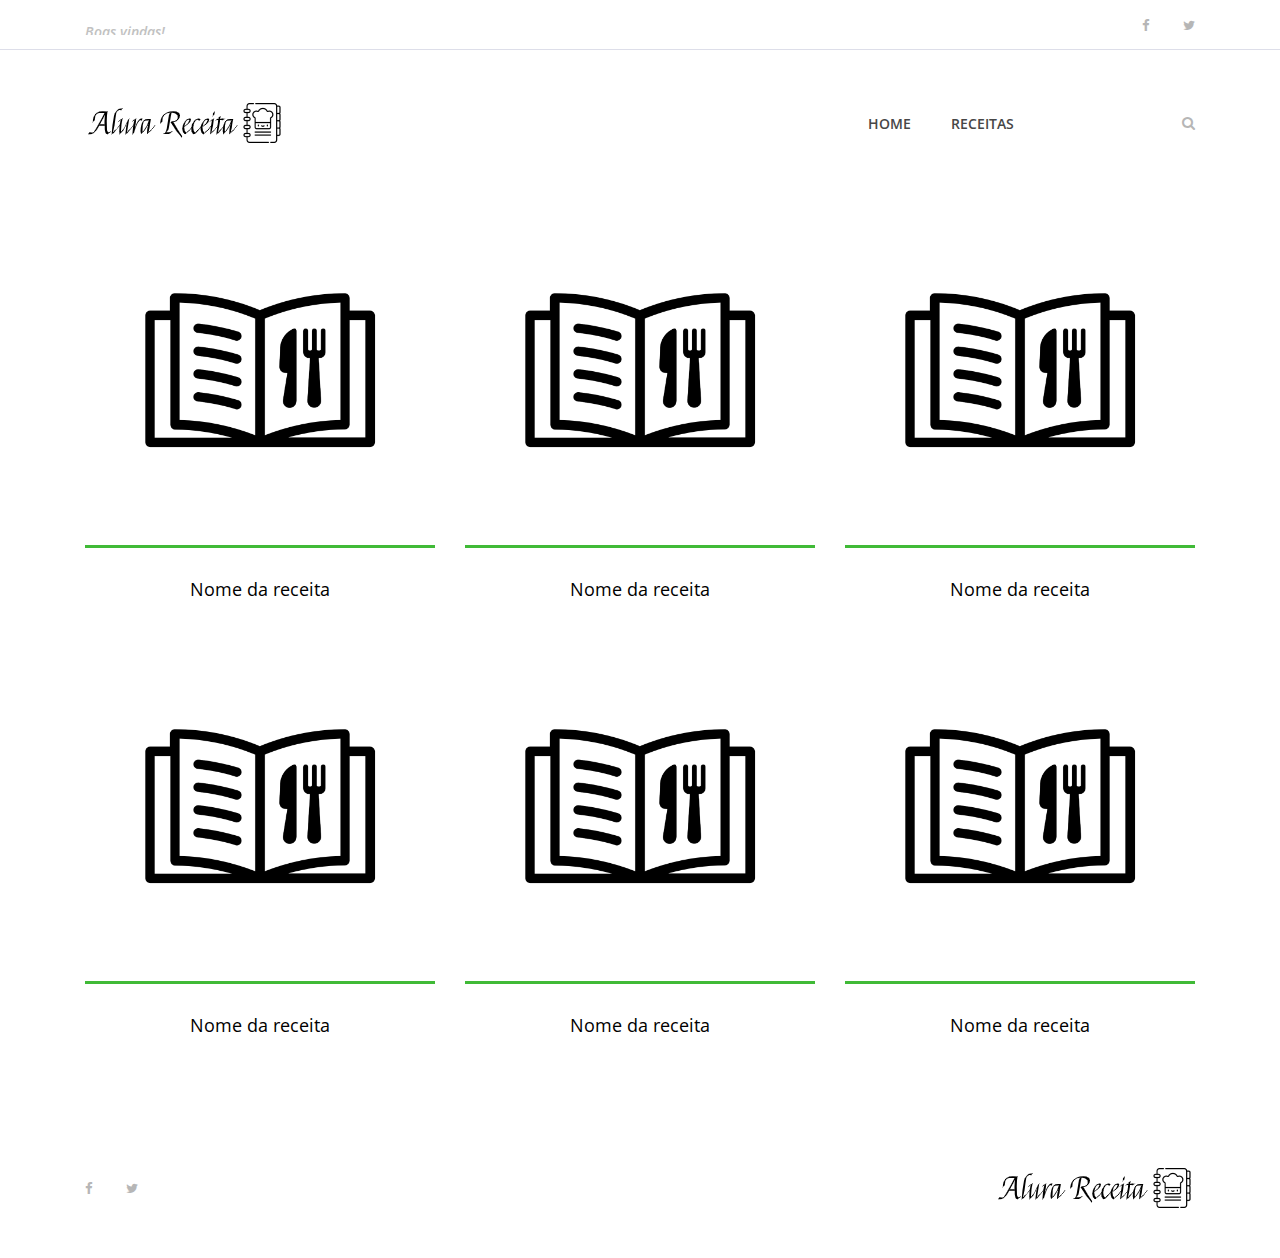
<file: site_receitas/site_receitas/index.html>
<!DOCTYPE html>
<html lang="en">

<head>
    <meta charset="UTF-8">
    <meta name="description" content="">
    <meta http-equiv="X-UA-Compatible" content="IE=edge">
    <meta name="viewport" content="width=device-width, initial-scale=1, shrink-to-fit=no">
    <!-- The above 4 meta tags *must* come first in the head; any other head content must come *after* these tags -->

    <!-- Título -->
    <title>Alura Receitas</title>

    <!-- Favicon -->
    <link rel="icon" href="img/core-img/favicon.ico">

    <!-- Stylesheet -->
    <link rel="stylesheet" href="site.css">

</head>

<body>
    <!-- Preloader -->
    <div id="preloader">
        <i class="circle-preloader"></i>
        <img src="img/core-img/pizza.png" alt="">
    </div>

    <!-- Search Wrapper -->
    <div class="search-wrapper">
        <!-- Close Btn -->
        <div class="close-btn"><i class="fa fa-times" aria-hidden="true"></i></div>

        <div class="container">
            <div class="row">
                <div class="col-12">
                    <form action="#" method="post">
                        <input type="search" name="search" placeholder="O que está procurando...">
                        <button type="submit"><i class="fa fa-search" aria-hidden="true"></i></button>
                    </form>
                </div>
            </div>
        </div>
    </div>

    <!-- ##### Header Area Start ##### -->
    <header class="header-area">

        <!-- Top Header Area -->
        <div class="top-header-area">
            <div class="container h-100">
                <div class="row h-100 align-items-center justify-content-between">
                    <!-- Breaking News -->
                    <div class="col-12 col-sm-6">
                        <div class="breaking-news">
                            <div id="breakingNewsTicker" class="ticker">
                                <ul>
                                    <li><a href="">Boas vindas!</a></li>
                                    <li><a href="">As melhores receitas</a></li>
                                    <li><a href="">Você encontra aqui!</a></li>
                                </ul>
                            </div>
                        </div>
                    </div>

                    <!-- Top Social Info -->
                    <div class="col-12 col-sm-6">
                        <div class="top-social-info text-right">
                            <a href=""><i class="fa fa-facebook" aria-hidden="true"></i></a>
                            <a href=""><i class="fa fa-twitter" aria-hidden="true"></i></a>
                        </div>
                    </div>
                </div>
            </div>
        </div>

        <!-- Navbar Area -->
        <div class="delicious-main-menu">
            <div class="classy-nav-container breakpoint-off">
                <div class="container">
                    <!-- Menu -->
                    <nav class="classy-navbar justify-content-between" id="deliciousNav">

                        <!-- Logo -->
                        <a class="nav-brand" href="index.html"><img src="img/core-img/logo.png" alt=""></a>

                        <!-- Navbar Toggler -->
                        <div class="classy-navbar-toggler">
                            <span class="navbarToggler"><span></span><span></span><span></span></span>
                        </div>

                        <!-- Menu -->
                        <div class="classy-menu">

                            <!-- close btn -->
                            <div class="classycloseIcon">
                                <div class="cross-wrap"><span class="top"></span><span class="bottom"></span></div>
                            </div>

                            <!-- Nav Start -->
                            <div class="classynav">
                                <ul>
                                    <li><a href="index.html">Home</a></li>
                                    <li><a href="receita.html">Receitas</a></li>
                                </ul>

                                <!-- Formulario de busca -->
                                <div class="search-btn">
                                    <i class="fa fa-search" aria-hidden="true"></i>
                                </div>
                                <!-- Formulario de busca -->

                            </div>
                            <!-- Nav End -->
                        </div>
                    </nav>
                </div>
            </div>
        </div>
    </header>
    <!-- ##### Header Area End ##### -->

    <!-- ##### Best Receipe Area Start ##### -->
    <section class="best-receipe-area">
        <div class="container">
            <div class="row">
                <!-- Single Best Receipe Area -->
                <div class="col-12 col-sm-6 col-lg-4">
                    <div class="single-best-receipe-area mb-30">
                        <img src="img/bg-img/foto_receita.png" alt="">
                        <div class="receipe-content">
                            <a href="receita.html">
                                <h5>Nome da receita</h5>
                            </a>
                        </div>
                    </div>
                </div>

                <!-- Single Best Receipe Area -->
                <div class="col-12 col-sm-6 col-lg-4">
                    <div class="single-best-receipe-area mb-30">
                        <img src="img/bg-img/foto_receita.png" alt="">
                        <div class="receipe-content">
                            <a href="receita.html">
                                <h5>Nome da receita</h5>
                            </a>
                        </div>
                    </div>
                </div>

                <!-- Single Best Receipe Area -->
                <div class="col-12 col-sm-6 col-lg-4">
                    <div class="single-best-receipe-area mb-30">
                        <img src="img/bg-img/foto_receita.png" alt="">
                        <div class="receipe-content">
                            <a href="receita.html">
                                <h5>Nome da receita</h5>
                            </a>
                        </div>
                    </div>
                </div>

                <!-- Single Best Receipe Area -->
                <div class="col-12 col-sm-6 col-lg-4">
                    <div class="single-best-receipe-area mb-30">
                        <img src="img/bg-img/foto_receita.png" alt="">
                        <div class="receipe-content">
                            <a href="receita.html">
                                <h5>Nome da receita</h5>
                            </a>
                        </div>
                    </div>
                </div>

                <!-- Single Best Receipe Area -->
                <div class="col-12 col-sm-6 col-lg-4">
                    <div class="single-best-receipe-area mb-30">
                        <img src="img/bg-img/foto_receita.png" alt="">
                        <div class="receipe-content">
                            <a href="receita.html">
                                <h5>Nome da receita</h5>
                            </a>
                        </div>
                    </div>
                </div>

                <!-- Single Best Receipe Area -->
                <div class="col-12 col-sm-6 col-lg-4">
                    <div class="single-best-receipe-area mb-30">
                        <img src="img/bg-img/foto_receita.png" alt="">
                        <div class="receipe-content">
                            <a href="receita.html">
                                <h5>Nome da receita</h5>
                            </a>
                        </div>
                    </div>
                </div>
            </div>
        </div>
    </section>
    <!-- ##### Best Receipe Area End ##### -->

    <!-- ##### Footer Area Start ##### -->
    <footer class="footer-area">
        <div class="container h-100">
            <div class="row h-100">
                <div class="col-12 h-100 d-flex flex-wrap align-items-center justify-content-between">
                    <!-- Footer Social Info -->
                    <div class="footer-social-info text-right">
                        <a href="#"><i class="fa fa-facebook" aria-hidden="true"></i></a>
                        <a href="#"><i class="fa fa-twitter" aria-hidden="true"></i></a>
                    </div>
                    <!-- Footer Logo -->
                    <div class="footer-logo">
                        <a href="index.html"><img src="img/core-img/logo.png" alt=""></a>
                    </div>
                </div>
            </div>
        </div>
    </footer>
    <!-- ##### Footer Area Start ##### -->

    <!-- ##### All Javascript Files ##### -->
    <!-- jQuery-2.2.4 js -->
    <script src="js/jquery/jquery-2.2.4.min.js"></script>
    <!-- Popper js -->
    <script src="js/bootstrap/popper.min.js"></script>
    <!-- Bootstrap js -->
    <script src="js/bootstrap/bootstrap.min.js"></script>
    <!-- All Plugins js -->
    <script src="js/plugins/plugins.js"></script>
    <!-- Active js -->
    <script src="js/active.js"></script>
</body>

</html>
</file>
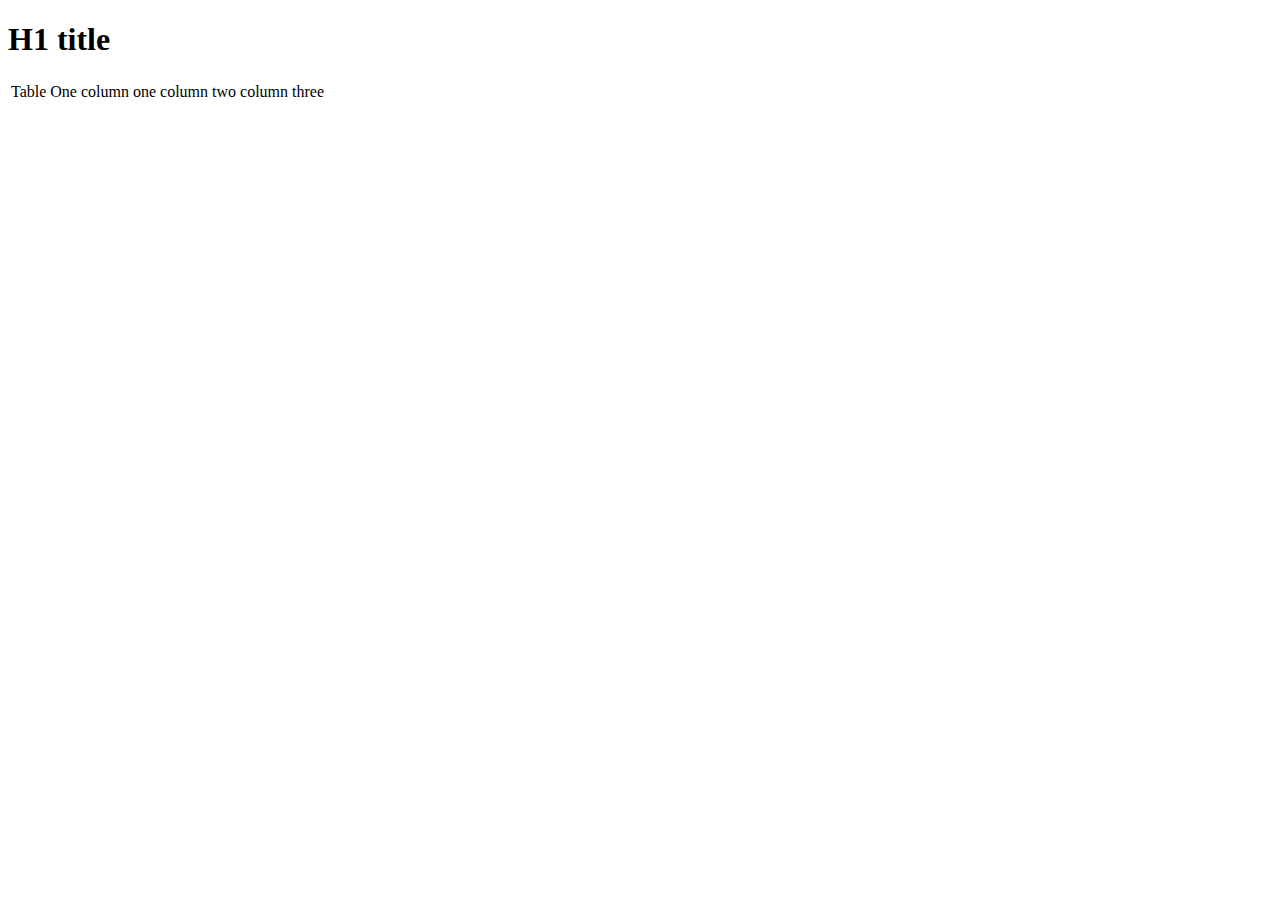
<file: App_1/templates/index_1.html>
<!DOCTYPE html>
<html lang="en">
<head>
    <meta charset="UTF-8">
    <meta http-equiv="X-UA-Compatible" content="IE=edge">
    <meta name="viewport" content="width=device-width, initial-scale=1.0">
    <title>Test Application Django</title>
</head>
<body>
    <h1>H1 title</h1>
    <table> <td>Table One</td>
        <td>column one</td>
        <td>column two</td>
        <td>column three</td>
    </table>
</body>
</html>
</file>
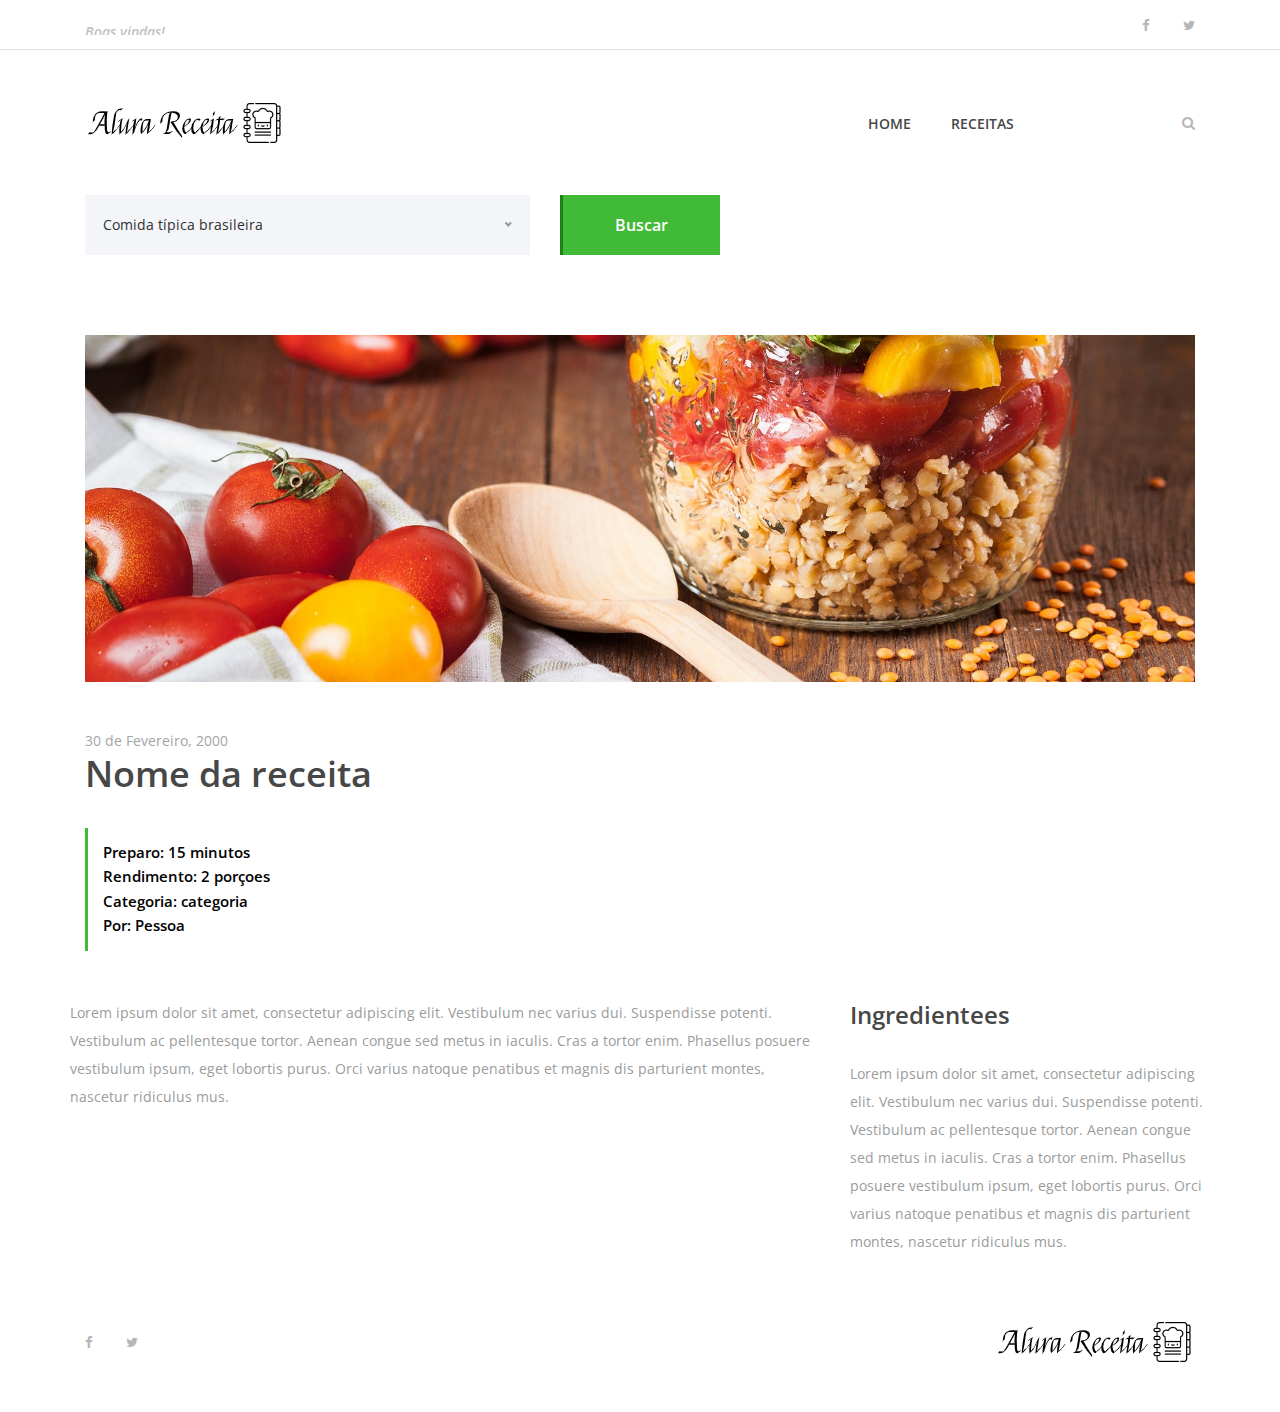
<file: site_receitas/site_receitas/receita.html>
<!DOCTYPE html>
<html lang="en">

<head>
    <meta charset="UTF-8">
    <meta name="description" content="">
    <meta http-equiv="X-UA-Compatible" content="IE=edge">
    <meta name="viewport" content="width=device-width, initial-scale=1, shrink-to-fit=no">
    <!-- The above 4 meta tags *must* come first in the head; any other head content must come *after* these tags -->

    <!-- Title -->
    <title>Alura Receitas</title>

    <!-- Favicon -->
    <link rel="icon" href="img/core-img/favicon.ico">

    <!-- Core Stylesheet -->
    <link rel="stylesheet" href="site.css">

</head>

<body>
    <!-- Preloader -->
    <div id="preloader">
        <i class="circle-preloader"></i>
        <img src="img/core-img/hamburger.png" alt="">
    </div>

    <!-- Search Wrapper -->
    <div class="search-wrapper">
        <!-- Close Btn -->
        <div class="close-btn"><i class="fa fa-times" aria-hidden="true"></i></div>

        <div class="container">
            <div class="row">
                <div class="col-12">
                    <form action="#" method="post">
                        <input type="search" name="search" placeholder="O que está procurando...">
                        <button type="submit"><i class="fa fa-search" aria-hidden="true"></i></button>
                    </form>
                </div>
            </div>
        </div>
    </div>

    <!-- ##### Header Area Start ##### -->
    <header class="header-area">

        <!-- Top Header Area -->
        <div class="top-header-area">
            <div class="container h-100">
                <div class="row h-100 align-items-center justify-content-between">
                    <!-- Breaking News -->
                    <div class="col-12 col-sm-6">
                        <div class="breaking-news">
                            <div id="breakingNewsTicker" class="ticker">
                                <ul>
                                    <li><a href="">Boas vindas!</a></li>
                                    <li><a href="">As melhores receitas</a></li>
                                    <li><a href="">Você encontra aqui!</a></li>
                                </ul>
                            </div>
                        </div>
                    </div>

                    <!-- Top Social Info -->
                    <div class="col-12 col-sm-6">
                        <div class="top-social-info text-right">
                            <a href="#"><i class="fa fa-facebook" aria-hidden="true"></i></a>
                            <a href="#"><i class="fa fa-twitter" aria-hidden="true"></i></a>
                        </div>
                    </div>
                </div>
            </div>
        </div>

        <!-- Navbar Area -->
        <div class="delicious-main-menu">
            <div class="classy-nav-container breakpoint-off">
                <div class="container">
                    <!-- Menu -->
                    <nav class="classy-navbar justify-content-between" id="deliciousNav">

                        <!-- Logo -->
                        <a class="nav-brand" href="index.html"><img src="img/core-img/logo.png" alt=""></a>

                        <!-- Navbar Toggler -->
                        <div class="classy-navbar-toggler">
                            <span class="navbarToggler"><span></span><span></span><span></span></span>
                        </div>

                        <!-- Menu -->
                        <div class="classy-menu">

                            <!-- close btn -->
                            <div class="classycloseIcon">
                                <div class="cross-wrap"><span class="top"></span><span class="bottom"></span></div>
                            </div>

                            <!-- Nav Start -->
                            <div class="classynav">
                                <ul>
                                    <li><a href="index.html">Home</a></li>
                                    <li><a href="receita.html">Receitas</a></li>
                                </ul>

                                <!-- Newsletter Form -->
                                <div class="search-btn">
                                    <i class="fa fa-search" aria-hidden="true"></i>
                                </div>

                            </div>
                            <!-- Nav End -->
                        </div>
                    </nav>
                </div>
            </div>
        </div>
    </header>
    <!-- ##### Header Area End ##### -->

        <!-- Receipe Post Search -->
        <div class="receipe-post-search mb-80">
            <div class="container">
                <form action="#" method="post">
                    <div class="row">
                        <div class="col-12 col-lg-5">
                            <select name="select1" id="select1">
                                <option value="1">Comida típica brasileira</option>
                                <option value="1">Massas</option>
                                <option value="1">Veganas</option>
                            </select>
                        </div>
                        <div class="col-12 col-lg-2 text-right">
                            <button type="submit" class="btn delicious-btn">Buscar</button>
                        </div>
                    </div>
                </form>
            </div>
        </div>

        <!-- Receipe Slider -->
        <div class="container">
            <div class="row">
                <div class="col-12">
                    <div class="receipe-slider owl-carousel">
                        <img src="img/bg-img/tomate_banner.jpg">
                    </div>
                </div>
            </div>
        </div>
        
        <!-- Receipe Content Area -->
        <div class="receipe-content-area">
            <div class="container">

                <div class="row">
                    <div class="col-12 col-md-8">
                        <div class="receipe-headline my-5">
                            <span>30 de Fevereiro, 2000</span>
                            <h2>Nome da receita</h2>
                            <div class="receipe-duration">
                                <h6>Preparo: 15 minutos</h6>
                                <h6>Rendimento: 2 porçoes</h6>
                                <h6>Categoria: categoria</h6>
                                <h6>Por: Pessoa</h6>
                            </div>
                        </div>
                    </div>

                <div class="row">
                    <div class="col-12 col-lg-8">
                        <!-- Single Preparation Step -->
                        <div class="single-preparation-step d-flex">
                            <p>Lorem ipsum dolor sit amet, consectetur adipiscing elit. Vestibulum nec varius dui. Suspendisse potenti. Vestibulum ac pellentesque tortor. Aenean congue sed metus in iaculis. Cras a tortor enim. Phasellus posuere vestibulum ipsum, eget lobortis purus. Orci varius natoque penatibus et magnis dis parturient montes, nascetur ridiculus mus. </p>
                        </div>
                    </div>

                    <!-- Ingredientes -->
                    <div class="col-12 col-lg-4">
                        <div class="ingredients">
                            <h4>Ingredientees</h4>
                            <div class="ingredients">
                                <p>Lorem ipsum dolor sit amet, consectetur adipiscing elit. Vestibulum nec varius dui. Suspendisse potenti. Vestibulum ac pellentesque tortor. Aenean congue sed metus in iaculis. Cras a tortor enim. Phasellus posuere vestibulum ipsum, eget lobortis purus. Orci varius natoque penatibus et magnis dis parturient montes, nascetur ridiculus mus. </p>
                            </p>
                            </div>
                        </div>
                    </div>
                </div>
                <!-- Ingredientes -->

    <!-- ##### Footer Area Start ##### -->
    <footer class="footer-area">
            <div class="container h-100">
                <div class="row h-100">
                    <div class="col-12 h-100 d-flex flex-wrap align-items-center justify-content-between">
                        <!-- Footer Social Info -->
                        <div class="footer-social-info text-right">
                            <a href="#"><i class="fa fa-facebook" aria-hidden="true"></i></a>
                            <a href="#"><i class="fa fa-twitter" aria-hidden="true"></i></a>
                        </div>
                        <!-- Footer Logo -->
                        <div class="footer-logo">
                            <a href="index.html"><img src="img/core-img/logo.png" alt=""></a>
                        </div>
                    </div>
                </div>
            </div>
        </footer>
        <!-- ##### Footer Area Start ##### -->

    <!-- ##### All Javascript Files ##### -->
    <!-- jQuery-2.2.4 js -->
    <script src="js/jquery/jquery-2.2.4.min.js"></script>
    <!-- Popper js -->
    <script src="js/bootstrap/popper.min.js"></script>
    <!-- Bootstrap js -->
    <script src="js/bootstrap/bootstrap.min.js"></script>
    <!-- All Plugins js -->
    <script src="js/plugins/plugins.js"></script>
    <!-- Active js -->
    <script src="js/active.js"></script>
</body>

</html>
</file>
<file: site_receitas/site_receitas/site.css>
/* :: 1.0 Import Fonts */
@import url("https://fonts.googleapis.com/css?family=Open+Sans:300,300i,400,400i,600,600i,700,700i,800,800i");
/* :: 2.0 Import All CSS */
@import url(css/bootstrap.min.css);
@import url(css/owl.carousel.min.css);
@import url(css/animate.css);
@import url(css/magnific-popup.css);
@import url(css/font-awesome.min.css);
@import url(css/custom-icon.css);
@import url(css/classy-nav.min.css);
@import url(css/nice-select.min.css);
/* :: 3.0 Base CSS */
* {
  margin: 0;
  padding: 0; }

body {
  font-family: "Open Sans", sans-serif;
  font-size: 14px; }

h1,
h2,
h3,
h4,
h5,
h6 {
  color: #000000;
  line-height: 1.3;
  font-weight: 600; }

p {
  color: #9b9b9b;
  font-size: 14px;
  line-height: 2;
  font-weight: 400; }

a,
a:hover,
a:focus {
  -webkit-transition-duration: 500ms;
  transition-duration: 500ms;
  text-decoration: none;
  outline: 0 solid transparent;
  color: #000000;
  font-weight: 600;
  font-size: 14px;
  color: #474747; }

ul,
ol {
  margin: 0; }
  ul li,
  ol li {
    list-style: none; }

img {
  height: auto;
  max-width: 100%; }

/* Spacing */
.mt-15 {
  margin-top: 15px !important; }

.mt-30 {
  margin-top: 30px !important; }

.mt-50 {
  margin-top: 50px !important; }

.mt-70 {
  margin-top: 70px !important; }

.mt-100 {
  margin-top: 100px !important; }

.mb-15 {
  margin-bottom: 15px !important; }

.mb-30 {
  margin-bottom: 30px !important; }

.mb-50 {
  margin-bottom: 50px !important; }

.mb-70 {
  margin-bottom: 70px !important; }

.mb-80 {
  margin-bottom: 80px !important; }

.mb-100 {
  margin-bottom: 100px !important; }

.ml-15 {
  margin-left: 15px !important; }

.ml-30 {
  margin-left: 30px !important; }

.ml-50 {
  margin-left: 50px !important; }

.mr-15 {
  margin-right: 15px !important; }

.mr-30 {
  margin-right: 30px !important; }

.mr-50 {
  margin-right: 50px !important; }

/* Height */
.height-400 {
  height: 400px !important; }

.height-500 {
  height: 500px !important; }

.height-600 {
  height: 600px !important; }

.height-700 {
  height: 700px !important; }

.height-800 {
  height: 800px !important; }

/* Section Padding */
.section-padding-80 {
  padding-top: 80px;
  padding-bottom: 80px; }

.section-padding-80-0 {
  padding-top: 80px;
  padding-bottom: 0; }

.section-padding-0-80 {
  padding-top: 0;
  padding-bottom: 80px; }

/* Section Heading */
.section-heading {
  position: relative;
  z-index: 1;
  margin-bottom: 80px;
  text-align: center; }
  .section-heading h3 {
    font-size: 30px;
    margin-bottom: 0; }
  .section-heading.text-left {
    text-align: left !important; }
  .section-heading.white h3 {
    color: #ffffff; }

/* Preloader */
#preloader {
  background-color: #ffffff;
  width: 100%;
  height: 100%;
  position: fixed;
  top: 0;
  left: 0;
  right: 0;
  z-index: 5000; }
  #preloader img {
    width: 30px;
    position: absolute;
    top: 50%;
    left: 50%;
    -webkit-transform: translate(-50%, -50%);
    transform: translate(-50%, -50%);
    z-index: 10; }
  #preloader .circle-preloader {
    display: block;
    width: 60px;
    height: 60px;
    border: 2px solid #ccc;
    border-bottom-color: #1c8314;
    border-radius: 50%;
    position: absolute;
    top: 0;
    left: 0;
    right: 0;
    bottom: 0;
    margin: auto;
    animation: spin 2s infinite linear; }
@-webkit-keyframes spin {
  100% {
    -webkit-transform: rotate(360deg);
    transform: rotate(360deg); } }
@keyframes spin {
  100% {
    -webkit-transform: rotate(360deg);
    transform: rotate(360deg); } }
/* Miscellaneous */
.bg-img {
  background-position: center center;
  background-size: cover;
  background-repeat: no-repeat; }

.bg-white {
  background-color: #ffffff !important; }

.bg-dark {
  background-color: #000000 !important; }

.bg-transparent {
  background-color: transparent !important; }

.font-bold {
  font-weight: 700; }

.font-light {
  font-weight: 300; }

.bg-overlay {
  position: relative;
  z-index: 2;
  background-position: center center;
  background-size: cover; }
  .bg-overlay::after {
    background-color: rgba(10, 12, 18, 0.55);
    position: absolute;
    z-index: -1;
    top: 0;
    left: 0;
    width: 100%;
    height: 100%;
    content: ""; }

.mfp-image-holder .mfp-close,
.mfp-iframe-holder .mfp-close {
  color: #ffffff;
  right: 0;
  padding-right: 0;
  width: 30px;
  height: 30px;
  background-color: #40ba37;
  line-height: 30px;
  text-align: center;
  position: absolute;
  top: 0;
  right: -30px; }
  @media only screen and (min-width: 768px) and (max-width: 991px) {
    .mfp-image-holder .mfp-close,
    .mfp-iframe-holder .mfp-close {
      right: 0; } }
  @media only screen and (max-width: 767px) {
    .mfp-image-holder .mfp-close,
    .mfp-iframe-holder .mfp-close {
      right: 0; } }

input:focus,
textarea:focus {
  outline: none;
  box-shadow: none;
  border-color: transparent; }

.nice-select {
  border: none;
  background-color: #f3f5f8;
  border-radius: 0;
  width: 100%;
  height: 60px;
  line-height: 60px;
  color: #2f2f2f; }
  .nice-select span {
    color: #2f2f2f; }
  .nice-select::after {
    right: 20px; }
  .nice-select .list {
    background-color: #ffffff;
    border: none;
    border-radius: 0;
    box-shadow: 0 0 4px 0 rgba(0, 0, 0, 0.1);
    margin-top: 0;
    width: 100%; }

/* ScrollUp */
#scrollUp {
  background-color: #40ba37;
  border-radius: 0;
  bottom: 60px;
  box-shadow: 0 2px 6px 0 rgba(0, 0, 0, 0.3);
  color: #ffffff;
  font-size: 24px;
  height: 40px;
  line-height: 38px;
  right: 60px;
  text-align: center;
  width: 40px;
  -webkit-transition-duration: 500ms;
  transition-duration: 500ms; }
  #scrollUp:hover {
    background-color: #141414; }
  @media only screen and (max-width: 767px) {
    #scrollUp {
      bottom: 30px;
      right: 30px; } }

/* Button */
.delicious-btn {
  display: inline-block;
  min-width: 160px;
  height: 60px;
  color: #ffffff;
  border: none;
  border-left: 3px solid #1c8314;
  border-radius: 0;
  padding: 0 30px;
  font-size: 16px;
  line-height: 58px;
  font-weight: 600;
  -webkit-transition-duration: 500ms;
  transition-duration: 500ms;
  text-transform: capitalize;
  background-color: #40ba37; }
  .delicious-btn.active, .delicious-btn:hover, .delicious-btn:focus {
    font-size: 16px;
    font-weight: 600;
    color: #ffffff;
    background-color: #1c8314;
    border-color: #40ba37; }
  .delicious-btn.btn-2 {
    background-color: #1c8314;
    border-color: #40ba37; }
    .delicious-btn.btn-2.active, .delicious-btn.btn-2:hover, .delicious-btn.btn-2:focus {
      background-color: #40ba37;
      border-color: #1c8314; }
  .delicious-btn.btn-3 {
    background-color: #474747;
    border-color: #1c8314; }
    .delicious-btn.btn-3.active, .delicious-btn.btn-3:hover, .delicious-btn.btn-3:focus {
      background-color: #40ba37;
      border-color: #1c8314; }
  .delicious-btn.btn-4 {
    background-color: transparent;
    border: 3px solid #40ba37;
    line-height: 53px;
    color: #40ba37; }
    @media only screen and (max-width: 767px) {
      .delicious-btn.btn-4 {
        height: 40px;
        line-height: 33px; } }
    .delicious-btn.btn-4.active, .delicious-btn.btn-4:hover, .delicious-btn.btn-4:focus {
      line-height: 53px;
      color: #ffffff;
      background-color: #40ba37; }
      @media only screen and (max-width: 767px) {
        .delicious-btn.btn-4.active, .delicious-btn.btn-4:hover, .delicious-btn.btn-4:focus {
          height: 40px;
          line-height: 33px; } }
  @media only screen and (max-width: 767px) {
    .delicious-btn {
      height: 40px;
      line-height: 39px; } }

/* :: 4.0 Search Wrapper */
.search-wrapper {
  width: 100%;
  height: 70px;
  position: fixed;
  z-index: 200;
  top: -80px;
  left: 0;
  background-color: #40ba37;
  -webkit-transition-duration: 700ms;
  transition-duration: 700ms; }
  .search-wrapper form {
    position: relative;
    z-index: 1; }
    .search-wrapper form input {
      width: 90%;
      height: 40px;
      border: 2px solid #ffffff;
      font-size: 12px;
      font-style: italic;
      padding: 0 20px;
      margin: 15px 0; }
      @media only screen and (max-width: 767px) {
        .search-wrapper form input {
          width: 80%; } }
    .search-wrapper form button {
      position: absolute;
      width: 60px;
      height: 40px;
      z-index: 1;
      top: 15px;
      border: none;
      right: 10%;
      cursor: pointer;
      outline: none; }
      @media only screen and (max-width: 767px) {
        .search-wrapper form button {
          right: 20%; } }
  .search-wrapper .close-btn {
    position: absolute;
    width: 70px;
    height: 100%;
    background-color: #000000;
    line-height: 50px;
    color: #ffffff;
    text-align: center;
    cursor: pointer;
    line-height: 70px;
    font-size: 12px;
    right: 0;
    top: 0;
    z-index: 100; }
  .search-wrapper.on {
    top: 0; }

/* :: 5.0 Header Area CSS */
.header-area {
  position: relative;
  z-index: 100;
  width: 100%; }
  .header-area .top-header-area {
    width: 100%;
    height: 50px;
    background-color: #ffffff;
    border-bottom: 1px solid #dddee9; }
    @media only screen and (max-width: 767px) {
      .header-area .top-header-area {
        height: 70px; } }
    .header-area .top-header-area .breaking-news {
      position: relative;
      z-index: 1; }
      .header-area .top-header-area .breaking-news .ticker {
        width: 100%;
        text-align: left;
        position: relative;
        overflow: hidden; }
        .header-area .top-header-area .breaking-news .ticker ul {
          width: 100%;
          position: relative;
          z-index: 1; }
          .header-area .top-header-area .breaking-news .ticker ul li {
            display: none;
            width: 100%; }
            .header-area .top-header-area .breaking-news .ticker ul li a {
              font-size: 14px;
              color: #b6b6b6;
              font-style: italic; }
              .header-area .top-header-area .breaking-news .ticker ul li a:hover, .header-area .top-header-area .breaking-news .ticker ul li a:focus {
                color: #40ba37; }
    .header-area .top-header-area .top-social-info a {
      display: inline-block;
      color: #b6b6b6;
      font-size: 13px;
      margin-right: 30px; }
      .header-area .top-header-area .top-social-info a:last-child {
        margin-right: 0; }
      .header-area .top-header-area .top-social-info a:hover, .header-area .top-header-area .top-social-info a:focus, .header-area .top-header-area .top-social-info a.active {
        color: #40ba37; }
  .header-area .delicious-main-menu {
    position: relative;
    width: 100%;
    z-index: 100;
    height: 145px; }
    @media only screen and (max-width: 767px) {
      .header-area .delicious-main-menu {
        height: 80px; } }
    .header-area .delicious-main-menu .classy-nav-container {
      background-color: transparent; }
    .header-area .delicious-main-menu .classy-navbar {
      height: 145px;
      padding: 0; }
      @media only screen and (max-width: 767px) {
        .header-area .delicious-main-menu .classy-navbar {
          height: 80px; } }
      .header-area .delicious-main-menu .classy-navbar .classynav ul li a {
        font-weight: 600; }
        .header-area .delicious-main-menu .classy-navbar .classynav ul li a:hover, .header-area .delicious-main-menu .classy-navbar .classynav ul li a:focus {
          font-weight: 600; }
      .header-area .delicious-main-menu .classy-navbar .classynav > ul > li > a {
        text-transform: uppercase;
        padding: 12px 18px 11px;
        background-color: transparent;
        border-bottom: 3px solid transparent;
        line-height: 1;
        color: #474747;
        font-weight: 600; }
        .header-area .delicious-main-menu .classy-navbar .classynav > ul > li > a:hover, .header-area .delicious-main-menu .classy-navbar .classynav > ul > li > a:focus {
          font-size: 14px;
          color: #ffffff;
          background-color: #40ba37;
          border-bottom: 3px solid #1c8314; }
          .header-area .delicious-main-menu .classy-navbar .classynav > ul > li > a:hover::after, .header-area .delicious-main-menu .classy-navbar .classynav > ul > li > a:focus::after {
            color: #ffffff; }
      .header-area .delicious-main-menu .classy-navbar .classynav > ul > li.active > a {
        color: #ffffff;
        background-color: #40ba37;
        border-bottom: 3px solid #1c8314; }
        .header-area .delicious-main-menu .classy-navbar .classynav > ul > li.active > a::after {
          color: #ffffff; }
    .header-area .delicious-main-menu .classynav .search-btn {
      color: #b6b6b6;
      margin-left: 150px;
      cursor: pointer;
      -webkit-transition-duration: 500ms;
      transition-duration: 500ms; }
      .header-area .delicious-main-menu .classynav .search-btn i {
        -webkit-transition-duration: 500ms;
        transition-duration: 500ms; }
      .header-area .delicious-main-menu .classynav .search-btn:hover i, .header-area .delicious-main-menu .classynav .search-btn:focus i {
        color: #40ba37; }
      @media only screen and (min-width: 992px) and (max-width: 1199px) {
        .header-area .delicious-main-menu .classynav .search-btn {
          margin-left: 50px; } }
      @media only screen and (min-width: 768px) and (max-width: 991px) {
        .header-area .delicious-main-menu .classynav .search-btn {
          margin-left: 30px;
          margin-top: 30px; } }
      @media only screen and (max-width: 767px) {
        .header-area .delicious-main-menu .classynav .search-btn {
          margin-left: 30px;
          margin-top: 30px; } }
  @media only screen and (max-width: 767px) {
    .header-area .nav-brand img {
      max-width: 90px; } }

/* :: 6.0 Welcome Area CSS */
.hero-area {
  position: relative;
  z-index: 1;
  margin-left: 4%;
  margin-right: 4%; }

.hero-slides {
  position: relative;
  z-index: 1; }
  .hero-slides .single-hero-slide {
    width: 100%;
    height: 820px;
    position: relative;
    z-index: 1; }
    @media only screen and (min-width: 992px) and (max-width: 1199px) {
      .hero-slides .single-hero-slide {
        height: 650px; } }
    @media only screen and (min-width: 768px) and (max-width: 991px) {
      .hero-slides .single-hero-slide {
        height: 650px; } }
    @media only screen and (max-width: 767px) {
      .hero-slides .single-hero-slide {
        height: 650px; } }
    .hero-slides .single-hero-slide .hero-slides-content {
      position: relative;
      z-index: 1;
      padding: 60px 50px;
      border-left: 3px solid #40ba37;
      background-color: rgba(24, 24, 24, 0.54); }
      @media only screen and (max-width: 767px) {
        .hero-slides .single-hero-slide .hero-slides-content {
          padding: 30px 20px; } }
      .hero-slides .single-hero-slide .hero-slides-content h2 {
        font-size: 30px;
        color: #ffffff;
        margin-bottom: 30px;
        font-weight: 600; }
        @media only screen and (max-width: 767px) {
          .hero-slides .single-hero-slide .hero-slides-content h2 {
            font-size: 24px; } }
      .hero-slides .single-hero-slide .hero-slides-content p {
        font-size: 16px;
        margin-bottom: 50px;
        color: #ffffff; }
  .hero-slides .owl-prev,
  .hero-slides .owl-next {
    background-color: transparent;
    width: 40px;
    height: 40px;
    line-height: 40px;
    color: #ffffff;
    top: 50%;
    margin-top: -20px;
    left: 4%;
    position: absolute;
    z-index: 10;
    text-align: center;
    font-size: 16px;
    font-weight: 600;
    opacity: 0;
    visibility: hidden;
    -webkit-transition-duration: 500ms;
    transition-duration: 500ms;
    border-bottom: 3px solid #1c8314; }
    @media only screen and (max-width: 767px) {
      .hero-slides .owl-prev,
      .hero-slides .owl-next {
        font-size: 13px; } }
  .hero-slides .owl-next {
    left: auto;
    right: 4%; }
  .hero-slides:hover .owl-prev, .hero-slides:hover .owl-next {
    opacity: 1;
    visibility: visible; }
  .hero-slides .owl-dots {
    display: -webkit-box;
    display: -ms-flexbox;
    display: flex;
    position: absolute;
    bottom: 50px;
    z-index: 10;
    width: 80%;
    left: 17%; }
    .hero-slides .owl-dots .owl-dot {
      font-size: 16px;
      font-weight: 600;
      color: #ffffff;
      margin-right: 10px; }
      .hero-slides .owl-dots .owl-dot.active {
        color: #1c8314; }

@media only screen and (min-width: 768px) and (max-width: 991px) {
  .breakpoint-on .classynav ul li.cn-dropdown-item > a::after,
  .breakpoint-on .classynav ul li.megamenu-item > a::after {
    top: 10px; } }
@media only screen and (max-width: 767px) {
  .breakpoint-on .classynav ul li.cn-dropdown-item > a::after,
  .breakpoint-on .classynav ul li.megamenu-item > a::after {
    top: 10px; } }

/* :: 7.0 Top Catagory Area */
.single-top-catagory {
  position: relative;
  z-index: 2;
  margin-bottom: 80px;
  -webkit-transition-duration: 500ms;
  transition-duration: 500ms;
  overflow: hidden; }
  .single-top-catagory img {
    width: 100%; }
  .single-top-catagory::after {
    content: "";
    position: absolute;
    height: 100%;
    width: 100%;
    z-index: 5;
    top: 0;
    left: 0;
    background: rgba(0, 0, 0, 0.8);
    background: -webkit-linear-gradient(to right, #000, rgba(0, 0, 0, 0.1));
    background: linear-gradient(to right, #000, rgba(0, 0, 0, 0.1)); }
  .single-top-catagory .top-cta-content {
    position: absolute;
    top: 50%;
    left: 40px;
    width: auto;
    height: auto;
    -webkit-transform: translateY(-50%);
    transform: translateY(-50%);
    z-index: 10; }
    .single-top-catagory .top-cta-content h3 {
      font-size: 30px;
      color: #ffffff;
      font-weight: 600;
      margin-bottom: 5px; }
      @media only screen and (max-width: 767px) {
        .single-top-catagory .top-cta-content h3 {
          font-size: 18px; } }
    .single-top-catagory .top-cta-content h6 {
      color: #ffffff;
      margin-bottom: 30px;
      display: block;
      font-weight: 400; }
      @media only screen and (max-width: 767px) {
        .single-top-catagory .top-cta-content h6 {
          margin-bottom: 10px; } }

/* :: 8.0 Best Receipe Area */
.best-receipe-area {
  position: relative;
  z-index: 1;
  padding-bottom: 50px; }

.single-best-receipe-area {
  position: relative;
  z-index: 1; }
  .single-best-receipe-area img {
    border-bottom: 3px solid #40ba37; }
  .single-best-receipe-area .receipe-content {
    padding-top: 30px;
    text-align: center; }
    .single-best-receipe-area .receipe-content h5 {
      font-size: 18px;
      margin-bottom: 10px;
      font-weight: 400;
      -webkit-transition-duration: 500ms;
      transition-duration: 500ms; }
      .single-best-receipe-area .receipe-content h5:hover, .single-best-receipe-area .receipe-content h5:focus {
        color: #40ba37; }
    .single-best-receipe-area .receipe-content .ratings i {
      font-size: 11px;
      color: #fbb710;
      display: inline-block;
      padding: 0 1px; }

/* :: 9.0 Cta Area */
.cta-area {
  position: relative;
  z-index: 2;
  width: 100%;
  height: 675px;
  background-attachment: fixed; }
  .cta-area .cta-content h2 {
    font-size: 72px;
    margin-bottom: 20px;
    color: #ffffff;
    font-weight: 400; }
    @media only screen and (min-width: 992px) and (max-width: 1199px) {
      .cta-area .cta-content h2 {
        font-size: 48px; } }
    @media only screen and (min-width: 768px) and (max-width: 991px) {
      .cta-area .cta-content h2 {
        font-size: 48px; } }
    @media only screen and (max-width: 767px) {
      .cta-area .cta-content h2 {
        font-size: 30px; } }
  .cta-area .cta-content p {
    color: #ffffff;
    margin-bottom: 100px;
    font-size: 16px; }
    @media only screen and (max-width: 767px) {
      .cta-area .cta-content p {
        margin-bottom: 50px; } }

/* :: 10.0 Small Receipe Area */
.small-receipe-area {
  position: relative;
  z-index: 1;
  padding-bottom: 30px; }

.single-small-receipe-area {
  position: relative;
  z-index: 1;
  margin-bottom: 50px; }
  .single-small-receipe-area .receipe-thumb {
    -webkit-box-flex: 0;
    -ms-flex: 0 0 100px;
    flex: 0 0 100px;
    max-width: 100px;
    width: 100px;
    padding-right: 20px; }
  .single-small-receipe-area .receipe-content span {
    font-size: 12px;
    display: block;
    color: #40ba37; }
  .single-small-receipe-area .receipe-content a {
    display: block; }
    .single-small-receipe-area .receipe-content a h5 {
      color: #474747;
      font-size: 18px;
      margin-bottom: 5px;
      -webkit-transition-duration: 500ms;
      transition-duration: 500ms; }
      @media only screen and (min-width: 992px) and (max-width: 1199px) {
        .single-small-receipe-area .receipe-content a h5 {
          font-size: 16px; } }
      .single-small-receipe-area .receipe-content a h5:hover, .single-small-receipe-area .receipe-content a h5:focus {
        color: #40ba37; }
  .single-small-receipe-area .receipe-content .ratings i {
    font-size: 11px;
    color: #fbb710;
    display: inline-block;
    padding: 0 1px; }
  .single-small-receipe-area .receipe-content p {
    font-size: 12px;
    margin-bottom: 0;
    color: #9b9b9b; }

/* :: 11.0 Quote Area */
.quote-area {
  position: relative;
  z-index: 1;
  border: 10px solid #40ba37;
  padding: 40px 25px;
  margin-bottom: 80px; }
  .quote-area span {
    font-size: 48px;
    font-style: italic;
    margin-bottom: 30px;
    display: block;
    color: #40ba37;
    line-height: 1; }
  .quote-area h4 {
    font-size: 24px;
    line-height: 1.5;
    font-style: italic;
    margin-bottom: 40px;
    color: #474747; }
    @media only screen and (min-width: 992px) and (max-width: 1199px) {
      .quote-area h4 {
        font-size: 20px; } }
  .quote-area p {
    color: #474747;
    font-size: 16px;
    margin-bottom: 50px; }
  .quote-area .date-comments .date {
    font-size: 12px;
    color: #40ba37; }
  .quote-area .date-comments .comments {
    font-size: 12px;
    color: #9b9b9b; }

/* :: 12.0 Newsletter Area */
.newsletter-area {
  position: relative;
  z-index: 1;
  margin-bottom: 80px; }
  .newsletter-area h4 {
    font-size: 24px;
    margin-bottom: 50px;
    display: block;
    color: #474747; }
    @media only screen and (min-width: 992px) and (max-width: 1199px) {
      .newsletter-area h4 {
        font-size: 20px; } }

.newsletter-form {
  padding: 30px 15px 100px; }
  .newsletter-form form input {
    width: 100%;
    height: 60px;
    border: none;
    background-color: #ffffff;
    color: #9b9b9b;
    font-size: 12px;
    font-style: italic;
    border-left: 3px solid #1c8314;
    padding: 0 20px;
    margin-bottom: 25px; }
  .newsletter-form p {
    margin-top: 30px;
    color: #ffffff;
    font-size: 12px;
    margin-bottom: 0;
    font-style: italic; }

/* :: 13.0 Delicious Adds */
.delicious-add {
  position: relative;
  z-index: 1;
  margin-bottom: 80px; }
  .delicious-add img {
    width: 100%; }

/* :: 14.0 Blog Area */
@media only screen and (min-width: 768px) and (max-width: 991px) {
  .blog-sidebar-area {
    margin-top: 80px; } }
@media only screen and (max-width: 767px) {
  .blog-sidebar-area {
    margin-top: 80px; } }

.single-blog-area {
  position: relative;
  z-index: 1; }
  .single-blog-area .blog-thumbnail {
    position: relative;
    z-index: 1; }
    .single-blog-area .blog-thumbnail .post-date {
      width: 75px;
      height: 100px;
      background-color: #40ba37;
      position: absolute;
      top: 20px;
      left: 20px;
      z-index: 10;
      -webkit-transition-duration: 500ms;
      transition-duration: 500ms;
      text-align: center; }
      @media only screen and (max-width: 767px) {
        .single-blog-area .blog-thumbnail .post-date {
          top: 10px;
          left: 10px; } }
      .single-blog-area .blog-thumbnail .post-date a {
        color: #ffffff;
        padding: 18px 10px;
        display: block;
        line-height: 1.1;
        font-size: 14px;
        font-weight: 400; }
        .single-blog-area .blog-thumbnail .post-date a span {
          font-size: 30px;
          font-weight: 700;
          display: block; }
      .single-blog-area .blog-thumbnail .post-date:hover, .single-blog-area .blog-thumbnail .post-date:focus {
        background-color: #1c8314; }
  .single-blog-area .blog-content {
    position: relative;
    z-index: 1;
    padding-top: 40px; }
    .single-blog-area .blog-content .post-title {
      font-size: 22px;
      color: #474747;
      margin-bottom: 10px; }
      .single-blog-area .blog-content .post-title:hover, .single-blog-area .blog-content .post-title:focus {
        color: #40ba37; }
    .single-blog-area .blog-content .meta-data {
      font-size: 12px;
      color: #a4a4a4;
      margin-bottom: 20px; }
      .single-blog-area .blog-content .meta-data a {
        text-decoration: underline;
        font-size: 12px;
        color: #a4a4a4; }
        .single-blog-area .blog-content .meta-data a:hover, .single-blog-area .blog-content .meta-data a:focus {
          color: #40ba37; }

.single-widget {
  position: relative;
  z-index: 1; }
  .single-widget h6 {
    margin-bottom: 50px;
    display: block; }
  .single-widget .list {
    padding-left: 30px; }
    .single-widget .list li a {
      display: block;
      padding: 5px 0;
      color: #797979; }
      .single-widget .list li a:hover, .single-widget .list li a:focus {
        color: #40ba37; }

.pagination {
  position: relative;
  z-index: 1; }
  .pagination .page-link {
    padding: 0;
    font-size: 16px;
    margin-right: 5px;
    border: none;
    color: #474747; }
    .pagination .page-link:hover, .pagination .page-link:focus {
      background-color: transparent;
      color: #40ba37; }
  .pagination .page-item.active .page-link {
    background-color: transparent;
    color: #40ba37; }

/* :: 15.0 Receipe Area */
.receipe-post-search {
  position: relative;
  z-index: 20; }
  .receipe-post-search form input {
    width: 100%;
    height: 60px;
    background-color: #f3f5f8;
    font-size: 14px;
    padding: 0 20px;
    border: none; }
  @media only screen and (min-width: 768px) and (max-width: 991px) {
    .receipe-post-search .col-12 {
      margin-bottom: 30px; } }
  @media only screen and (max-width: 767px) {
    .receipe-post-search .col-12 {
      margin-bottom: 15px; } }

.receipe-slider {
  position: relative;
  z-index: 1; }
  .receipe-slider .owl-prev,
  .receipe-slider .owl-next {
    background-color: transparent;
    width: 40px;
    height: 40px;
    line-height: 40px;
    color: #ffffff;
    top: 50%;
    margin-top: -20px;
    left: 4%;
    position: absolute;
    z-index: 10;
    text-align: center;
    font-size: 16px;
    font-weight: 600;
    opacity: 0;
    visibility: hidden;
    -webkit-transition-duration: 500ms;
    transition-duration: 500ms;
    border-bottom: 3px solid #1c8314; }
    @media only screen and (max-width: 767px) {
      .receipe-slider .owl-prev,
      .receipe-slider .owl-next {
        font-size: 14px; } }
  .receipe-slider .owl-next {
    left: auto;
    right: 4%; }
  .receipe-slider:hover .owl-prev, .receipe-slider:hover .owl-next {
    opacity: 1;
    visibility: visible; }

.receipe-headline span {
  font-size: 14px;
  display: block;
  color: #a4a4a4;
  margin-bottom: 0; }
.receipe-headline h2 {
  font-size: 36px;
  color: #474747;
  margin-bottom: 30px; }
  @media only screen and (max-width: 767px) {
    .receipe-headline h2 {
      font-size: 24px; } }
.receipe-headline .receipe-duration {
  border-left: 3px solid #40ba37;
  padding: 15px; }
  .receipe-headline .receipe-duration h6 {
    font-size: 15px;
    margin-bottom: 5px; }
    .receipe-headline .receipe-duration h6:last-child {
      margin-bottom: 0; }

.receipe-ratings .ratings {
  margin-bottom: 30px; }
.receipe-ratings i {
  font-size: 18px;
  color: #fbb710;
  padding: 0 3px; }

.single-preparation-step {
  position: relative;
  z-index: 1;
  margin-bottom: 50px; }
  .single-preparation-step h4 {
    color: #474747;
    -webkit-box-flex: 0;
    -ms-flex: 0 0 60px;
    flex: 0 0 60px;
    max-width: 60px;
    width: 60px;
    margin-bottom: 0; }

@media only screen and (min-width: 768px) and (max-width: 991px) {
  .ingredients {
    margin-bottom: 80px; } }
@media only screen and (max-width: 767px) {
  .ingredients {
    margin-bottom: 80px; } }
.ingredients h4 {
  color: #474747;
  margin-bottom: 30px; }
.ingredients .custom-checkbox .custom-control-label::before {
  border-radius: 0; }
.ingredients .custom-control-label::before {
  width: 30px;
  height: 30px;
  background-color: #f3f5f8; }
.ingredients .custom-control {
  padding-left: 2.5rem;
  margin-bottom: 30px;
  min-height: 35px; }
.ingredients .custom-control-label {
  margin-bottom: 0;
  padding-top: 5px;
  font-size: 16px;
  font-weight: 600;
  color: #2f2f2f; }
.ingredients .custom-control-label::after {
  top: 10px;
  left: 5px;
  width: 20px;
  height: 20px; }
.ingredients .custom-checkbox .custom-control-input:checked ~ .custom-control-label::before {
  background-color: #40ba37; }

/* :: 16.0 Footer Area CSS */
.footer-area {
  position: relative;
  z-index: 1;
  width: 100%;
  height: 140px;
  background-color: #ffffff; }
  @media only screen and (max-width: 767px) {
    .footer-area {
      height: 150px;
      border-top: 1px solid #ebebeb;
      margin-top: 30px; } }
  .footer-area .footer-social-info {
    padding-right: 15px; }
    .footer-area .footer-social-info a {
      display: inline-block;
      color: #b6b6b6;
      font-size: 13px;
      margin-right: 30px; }
      .footer-area .footer-social-info a:last-child {
        margin-right: 0; }
      .footer-area .footer-social-info a:hover, .footer-area .footer-social-info a:focus {
        color: #40ba37; }
  .footer-area p {
    color: #4b4b4b;
    font-weight: 600;
    margin-bottom: 0;
    padding-left: 15px; }
    @media only screen and (max-width: 767px) {
      .footer-area p {
        padding-left: 0; } }
    .footer-area p a {
      color: #4b4b4b;
      font-weight: 600; }
      .footer-area p a:hover, .footer-area p a:focus {
        color: #40ba37; }
  @media only screen and (max-width: 767px) {
    .footer-area .footer-logo {
      max-width: 90px; } }

.follow-us-instagram {
  position: relative;
  z-index: 1;
  border-top: 1px solid #dcdcdc; }
  .follow-us-instagram h5 {
    font-size: 18px;
    padding: 35px 0;
    margin-bottom: 0; }
  .follow-us-instagram .insta-feeds {
    position: relative;
    z-index: 1; }
    .follow-us-instagram .insta-feeds .single-insta-feeds {
      position: relative;
      z-index: 1;
      -webkit-box-flex: 0;
      -ms-flex: 0 0 14.2857%;
      flex: 0 0 14.2857%;
      max-width: 14.2857%;
      width: 14.2857%;
      -webkit-transition-duration: 500ms;
      transition-duration: 500ms;
      overflow: hidden; }
      @media only screen and (max-width: 767px) {
        .follow-us-instagram .insta-feeds .single-insta-feeds {
          -webkit-box-flex: 0;
          -ms-flex: 0 0 25%;
          flex: 0 0 25%;
          max-width: 25%;
          width: 25%; } }
      @media only screen and (min-width: 576px) and (max-width: 767px) {
        .follow-us-instagram .insta-feeds .single-insta-feeds {
          -webkit-box-flex: 0;
          -ms-flex: 0 0 20%;
          flex: 0 0 20%;
          max-width: 20%;
          width: 20%; } }
      .follow-us-instagram .insta-feeds .single-insta-feeds img {
        width: 100%;
        -webkit-transition-duration: 500ms;
        transition-duration: 500ms; }
      .follow-us-instagram .insta-feeds .single-insta-feeds .insta-icon {
        position: absolute;
        width: 100%;
        height: 100%;
        background-color: rgba(64, 186, 55, 0.9);
        top: 0;
        left: 0;
        z-index: 10;
        cursor: pointer;
        opacity: 0;
        visibility: hidden;
        display: -webkit-box;
        display: -ms-flexbox;
        display: flex;
        -webkit-box-align: center;
        -ms-flex-align: center;
        -ms-grid-row-align: center;
        align-items: center;
        -webkit-box-pack: center;
        -ms-flex-pack: center;
        justify-content: center;
        -webkit-transition-duration: 500ms;
        transition-duration: 500ms; }
        .follow-us-instagram .insta-feeds .single-insta-feeds .insta-icon a {
          display: inline-block;
          color: #ffffff;
          font-size: 18px; }
      .follow-us-instagram .insta-feeds .single-insta-feeds:hover img {
        -webkit-transform: scale(1.2) rotate(2.5deg);
        transform: scale(1.2) rotate(2.5deg); }
      .follow-us-instagram .insta-feeds .single-insta-feeds:hover .insta-icon {
        opacity: 1;
        visibility: visible; }

/* :: 17.0 Breadcumb Area CSS */
.breadcumb-area {
  position: relative;
  z-index: 10;
  width: 92%;
  height: 190px;
  margin-left: 4%;
  margin-right: 4%; }
  @media only screen and (max-width: 767px) {
    .breadcumb-area {
      height: 120px; } }
  .breadcumb-area .breadcumb-text h2 {
    font-size: 30px;
    margin-bottom: 0;
    color: #ffffff; }
    @media only screen and (max-width: 767px) {
      .breadcumb-area .breadcumb-text h2 {
        font-size: 24px; } }

/* About Us Area */
.sub-heading {
  line-height: 2;
  font-size: 18px;
  text-align: center; }

/* :: 18.0 Contact Area CSS */
.map-area {
  position: relative;
  z-index: 2; }
  .map-area #googleMap {
    width: 100%;
    height: 680px; }
    @media only screen and (min-width: 768px) and (max-width: 991px) {
      .map-area #googleMap {
        height: 500px; } }
    @media only screen and (max-width: 767px) {
      .map-area #googleMap {
        height: 350px; } }

.single-contact-information {
  position: relative;
  z-index: 1; }
  .single-contact-information h6 {
    font-size: 14px;
    border-bottom: 2px solid #40ba37;
    display: inline-block;
    color: #40ba37; }

.contact-form-area .form-control {
  height: 52px;
  width: 100%;
  background-color: #f3f5f8;
  font-size: 12px;
  font-style: italic;
  margin-bottom: 15px;
  border: none;
  border-left: 3px solid #f3f5f8;
  border-radius: 0;
  padding: 15px 30px;
  -webkit-transition-duration: 500ms;
  transition-duration: 500ms; }
  .contact-form-area .form-control:focus {
    border-left: 3px solid #40ba37;
    box-shadow: none; }
.contact-form-area textarea.form-control {
  height: 200px;
  -webkit-transition-duration: 500ms;
  transition-duration: 500ms; }

/* :: 19.0 Elements Area CSS */
.elements-title h2 {
  font-size: 30px;
  margin-bottom: 70px;
  color: #4b4b4b; }

.single-pie-bar h6 {
  font-size: 18px;
  margin-bottom: 0; }

.single-cool-fact {
  position: relative;
  text-align: center;
  z-index: 1;
  margin-bottom: 80px; }
  .single-cool-fact img {
    display: block;
    margin: 0 auto 10px; }
  .single-cool-fact h3 {
    font-size: 48px;
    margin-bottom: 10px;
    color: #40ba37;
    font-weight: 700; }
  .single-cool-fact h6 {
    font-size: 18px;
    margin-bottom: 0; }

/* Accordians */
.single-accordion.panel {
  background-color: #ffffff;
  border: 0 solid transparent;
  border-radius: 4px;
  box-shadow: 0 0 0 transparent;
  margin-bottom: 15px; }
.single-accordion:last-of-type {
  margin-bottom: 0; }
.single-accordion h6 {
  margin-bottom: 0;
  text-transform: uppercase; }
  .single-accordion h6 a {
    border-radius: 0;
    background-color: #40ba37;
    color: #ffffff;
    border-left: 3px solid #1c8314;
    display: block;
    margin: 0;
    padding: 20px 60px 20px 20px;
    position: relative;
    font-size: 14px;
    text-transform: capitalize;
    font-weight: 600; }
    .single-accordion h6 a span {
      font-size: 10px;
      position: absolute;
      right: 20px;
      text-align: center;
      top: 23px; }
      .single-accordion h6 a span.accor-open {
        opacity: 0;
        -ms-filter: "progid:DXImageTransform.Microsoft.Alpha(Opacity=0)";
        filter: alpha(opacity=0); }
    .single-accordion h6 a.collapsed {
      background-color: #f3f5f8;
      color: #9b9b9b;
      border-left: 3px solid #40ba37; }
      .single-accordion h6 a.collapsed span.accor-close {
        opacity: 0;
        -ms-filter: "progid:DXImageTransform.Microsoft.Alpha(Opacity=0)";
        filter: alpha(opacity=0); }
      .single-accordion h6 a.collapsed span.accor-open {
        opacity: 1;
        -ms-filter: "progid:DXImageTransform.Microsoft.Alpha(Opacity=100)";
        filter: alpha(opacity=100); }
.single-accordion .accordion-content {
  border-top: 0 solid transparent;
  box-shadow: none; }
  .single-accordion .accordion-content p {
    padding: 20px 15px 5px;
    margin-bottom: 0; }

/* Tabs CSS*/
.delicious-tabs-content {
  position: relative;
  z-index: 1; }
  .delicious-tabs-content .nav-tabs {
    border-bottom: none;
    margin-bottom: 50px; }
    .delicious-tabs-content .nav-tabs .nav-link {
      background-color: #f3f5f8;
      color: #9b9b9b;
      border: none;
      border-left: 3px solid #40ba37;
      padding: 0 15px;
      height: 50px;
      line-height: 50px;
      margin: 0 2px;
      border-radius: 0;
      font-size: 14px;
      font-weight: 600;
      margin-bottom: 5px; }
      @media only screen and (min-width: 992px) and (max-width: 1199px) {
        .delicious-tabs-content .nav-tabs .nav-link {
          padding: 0 10px; } }
      @media only screen and (max-width: 767px) {
        .delicious-tabs-content .nav-tabs .nav-link {
          padding: 0 10px; } }
      .delicious-tabs-content .nav-tabs .nav-link.active {
        background-color: #40ba37;
        color: #ffffff;
        border-left: 3px solid #1c8314; }
  .delicious-tabs-content .tab-content h6 {
    font-size: 18px; }

/* Features Area */
.single-feature-area {
  position: relative;
  z-index: 1; }
  .single-feature-area h5 {
    margin-bottom: 0;
    padding-left: 30px; }

/*# sourceMappingURL=style.css.map */
</file>
